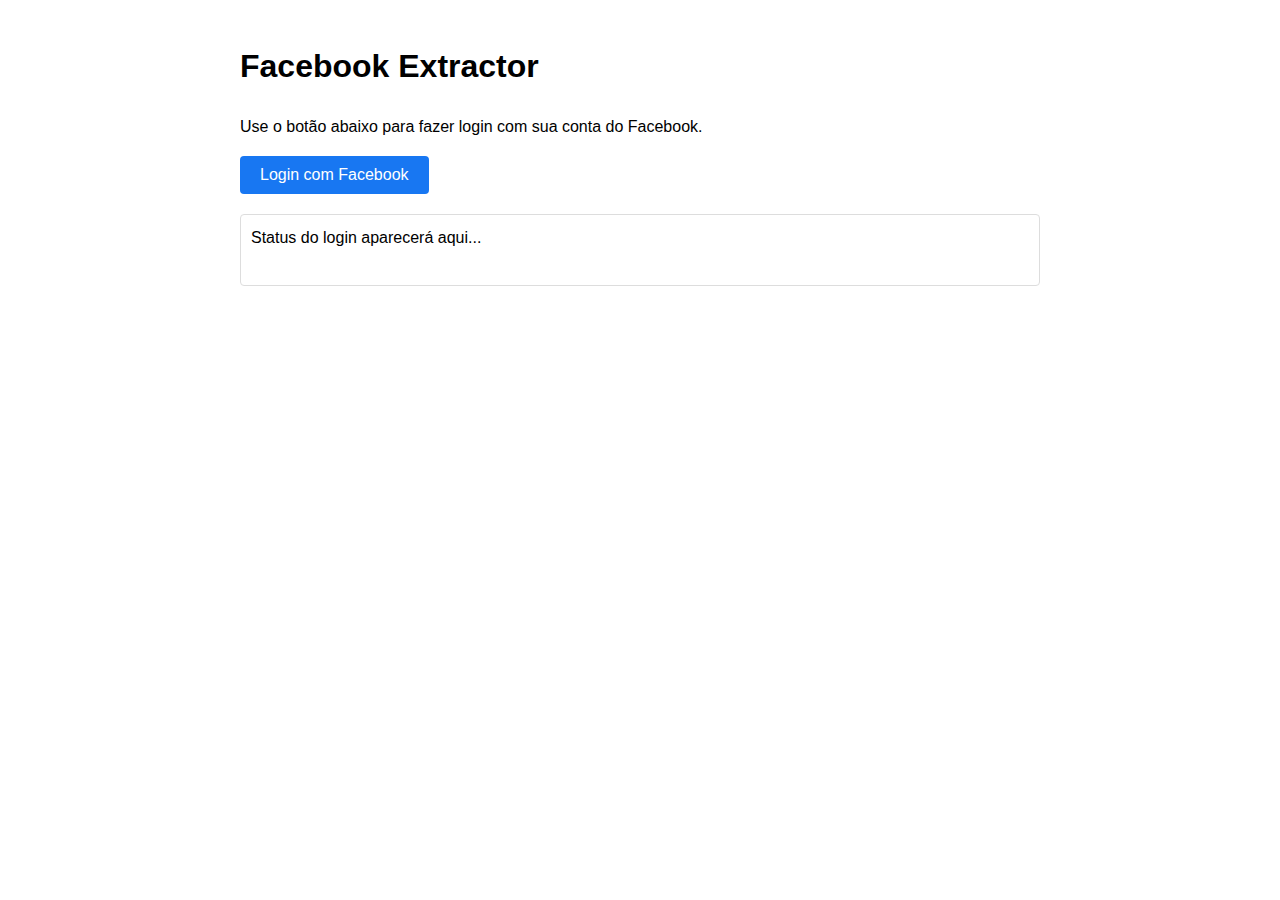
<file: index.html>
<!DOCTYPE html>
<html>
<head>
  <title>Facebook Extractor</title>
  <meta charset="utf-8">
  <meta name="viewport" content="width=device-width, initial-scale=1.0">
  <style>
    body {
      font-family: Arial, sans-serif;
      max-width: 800px;
      margin: 0 auto;
      padding: 20px;
      line-height: 1.6;
    }
    button {
      background-color: #1877F2;
      color: white;
      border: none;
      padding: 10px 20px;
      border-radius: 4px;
      cursor: pointer;
      font-size: 16px;
    }
    button:hover {
      background-color: #166FE5;
    }
    #status {
      margin-top: 20px;
      padding: 10px;
      border: 1px solid #ddd;
      border-radius: 4px;
      min-height: 50px;
    }
    #friends-list {
      margin-top: 20px;
    }
    .friend-item {
      padding: 5px;
      border-bottom: 1px solid #eee;
    }
  </style>
</head>
<body>
  <h1>Facebook Extractor</h1>
  <p>Use o botão abaixo para fazer login com sua conta do Facebook.</p>
  
  <button onclick="loginWithFacebook()">Login com Facebook</button>
  <div id="status">Status do login aparecerá aqui...</div>
  <div id="friends-list"></div>

  <!-- Referência correta para o arquivo JavaScript -->
  <script src="js/app.js"></script>
</body>
</html>
</file>
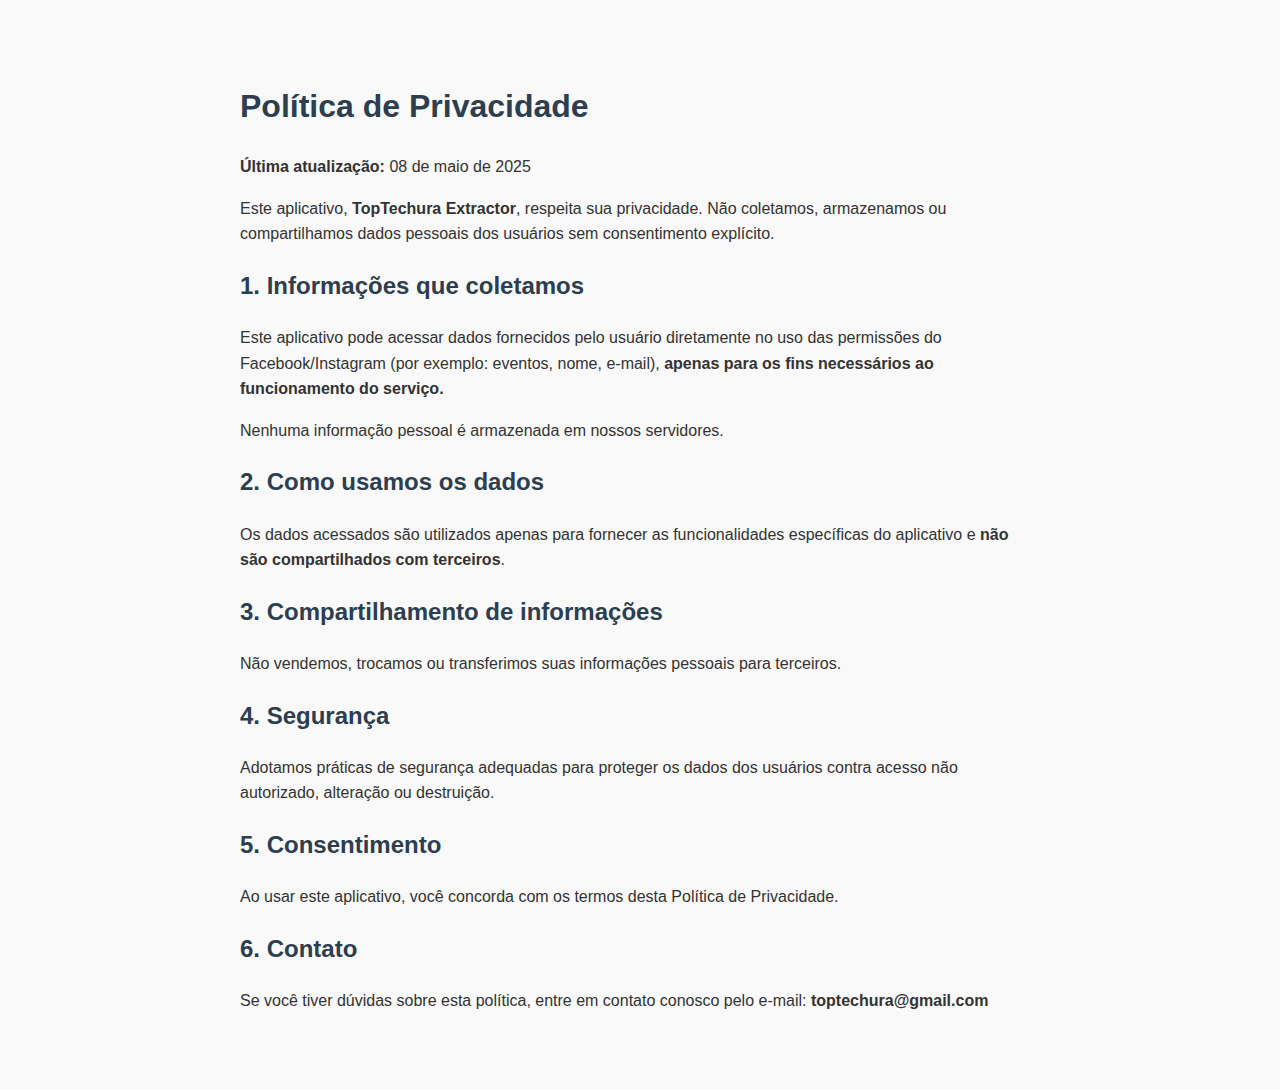
<file: privacy-policy.html>
<!DOCTYPE html>
<html lang="pt-BR">
<head>
    <meta charset="UTF-8">
    <meta name="viewport" content="width=device-width, initial-scale=1.0">
    <title>Política de Privacidade</title>
    <style>
        body {
            font-family: Arial, sans-serif;
            line-height: 1.6;
            max-width: 800px;
            margin: 40px auto;
            padding: 20px;
            background-color: #f9f9f9;
            color: #333;
        }
        h1, h2 {
            color: #2c3e50;
        }
    </style>
</head>
<body>
    <h1>Política de Privacidade</h1>
    <p><strong>Última atualização:</strong> 08 de maio de 2025</p>

    <p>Este aplicativo, <strong>TopTechura Extractor</strong>, respeita sua privacidade. Não coletamos, armazenamos ou compartilhamos dados pessoais dos usuários sem consentimento explícito.</p>

    <h2>1. Informações que coletamos</h2>
    <p>Este aplicativo pode acessar dados fornecidos pelo usuário diretamente no uso das permissões do Facebook/Instagram (por exemplo: eventos, nome, e-mail), <strong>apenas para os fins necessários ao funcionamento do serviço.</strong></p>
    <p>Nenhuma informação pessoal é armazenada em nossos servidores.</p>

    <h2>2. Como usamos os dados</h2>
    <p>Os dados acessados são utilizados apenas para fornecer as funcionalidades específicas do aplicativo e <strong>não são compartilhados com terceiros</strong>.</p>

    <h2>3. Compartilhamento de informações</h2>
    <p>Não vendemos, trocamos ou transferimos suas informações pessoais para terceiros.</p>

    <h2>4. Segurança</h2>
    <p>Adotamos práticas de segurança adequadas para proteger os dados dos usuários contra acesso não autorizado, alteração ou destruição.</p>

    <h2>5. Consentimento</h2>
    <p>Ao usar este aplicativo, você concorda com os termos desta Política de Privacidade.</p>

    <h2>6. Contato</h2>
    <p>Se você tiver dúvidas sobre esta política, entre em contato conosco pelo e-mail: <strong>toptechura@gmail.com</strong></p>
</body>
</html>
</file>
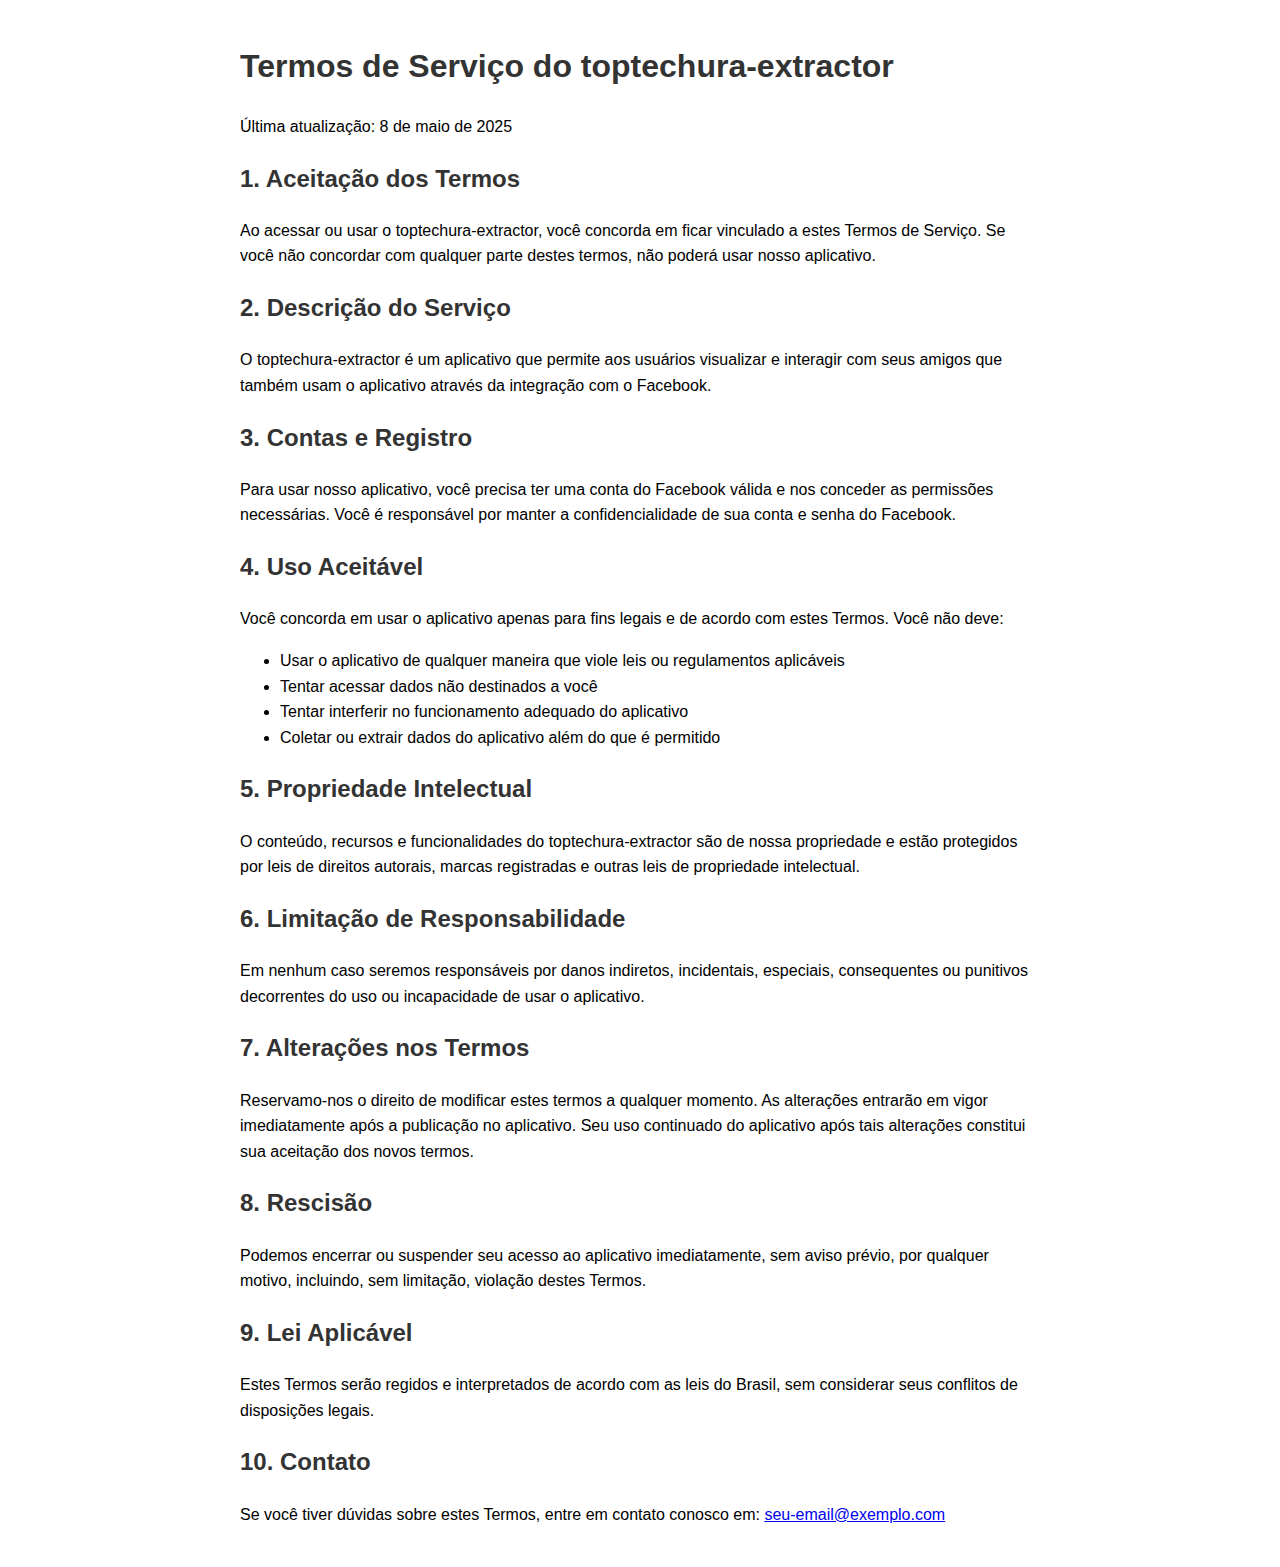
<file: terms-of-service.html>
<!DOCTYPE html>
<html>
<head>
    <title>Termos de Serviço - toptechura-extractor</title>
    <meta charset="UTF-8">
    <meta name="viewport" content="width=device-width, initial-scale=1.0">
    <style>
        body {
            font-family: Arial, sans-serif;
            line-height: 1.6;
            max-width: 800px;
            margin: 0 auto;
            padding: 20px;
        }
        h1, h2 {
            color: #333;
        }
        section {
            margin-bottom: 20px;
        }
    </style>
</head>
<body>
    <h1>Termos de Serviço do toptechura-extractor</h1>
    <p>Última atualização: 8 de maio de 2025</p>
    
    <section>
        <h2>1. Aceitação dos Termos</h2>
        <p>Ao acessar ou usar o toptechura-extractor, você concorda em ficar vinculado a estes Termos de Serviço. Se você não concordar com qualquer parte destes termos, não poderá usar nosso aplicativo.</p>
    </section>
    
    <section>
        <h2>2. Descrição do Serviço</h2>
        <p>O toptechura-extractor é um aplicativo que permite aos usuários visualizar e interagir com seus amigos que também usam o aplicativo através da integração com o Facebook.</p>
    </section>
    
    <section>
        <h2>3. Contas e Registro</h2>
        <p>Para usar nosso aplicativo, você precisa ter uma conta do Facebook válida e nos conceder as permissões necessárias. Você é responsável por manter a confidencialidade de sua conta e senha do Facebook.</p>
    </section>
    
    <section>
        <h2>4. Uso Aceitável</h2>
        <p>Você concorda em usar o aplicativo apenas para fins legais e de acordo com estes Termos. Você não deve:</p>
        <ul>
            <li>Usar o aplicativo de qualquer maneira que viole leis ou regulamentos aplicáveis</li>
            <li>Tentar acessar dados não destinados a você</li>
            <li>Tentar interferir no funcionamento adequado do aplicativo</li>
            <li>Coletar ou extrair dados do aplicativo além do que é permitido</li>
        </ul>
    </section>
    
    <section>
        <h2>5. Propriedade Intelectual</h2>
        <p>O conteúdo, recursos e funcionalidades do toptechura-extractor são de nossa propriedade e estão protegidos por leis de direitos autorais, marcas registradas e outras leis de propriedade intelectual.</p>
    </section>
    
    <section>
        <h2>6. Limitação de Responsabilidade</h2>
        <p>Em nenhum caso seremos responsáveis por danos indiretos, incidentais, especiais, consequentes ou punitivos decorrentes do uso ou incapacidade de usar o aplicativo.</p>
    </section>
    
    <section>
        <h2>7. Alterações nos Termos</h2>
        <p>Reservamo-nos o direito de modificar estes termos a qualquer momento. As alterações entrarão em vigor imediatamente após a publicação no aplicativo. Seu uso continuado do aplicativo após tais alterações constitui sua aceitação dos novos termos.</p>
    </section>
    
    <section>
        <h2>8. Rescisão</h2>
        <p>Podemos encerrar ou suspender seu acesso ao aplicativo imediatamente, sem aviso prévio, por qualquer motivo, incluindo, sem limitação, violação destes Termos.</p>
    </section>
    
    <section>
        <h2>9. Lei Aplicável</h2>
        <p>Estes Termos serão regidos e interpretados de acordo com as leis do Brasil, sem considerar seus conflitos de disposições legais.</p>
    </section>
    
    <section>
        <h2>10. Contato</h2>
        <p>Se você tiver dúvidas sobre estes Termos, entre em contato conosco em: <a href="mailto:seu-email@exemplo.com">seu-email@exemplo.com</a></p>
    </section>
</body>
</html>
</file>
